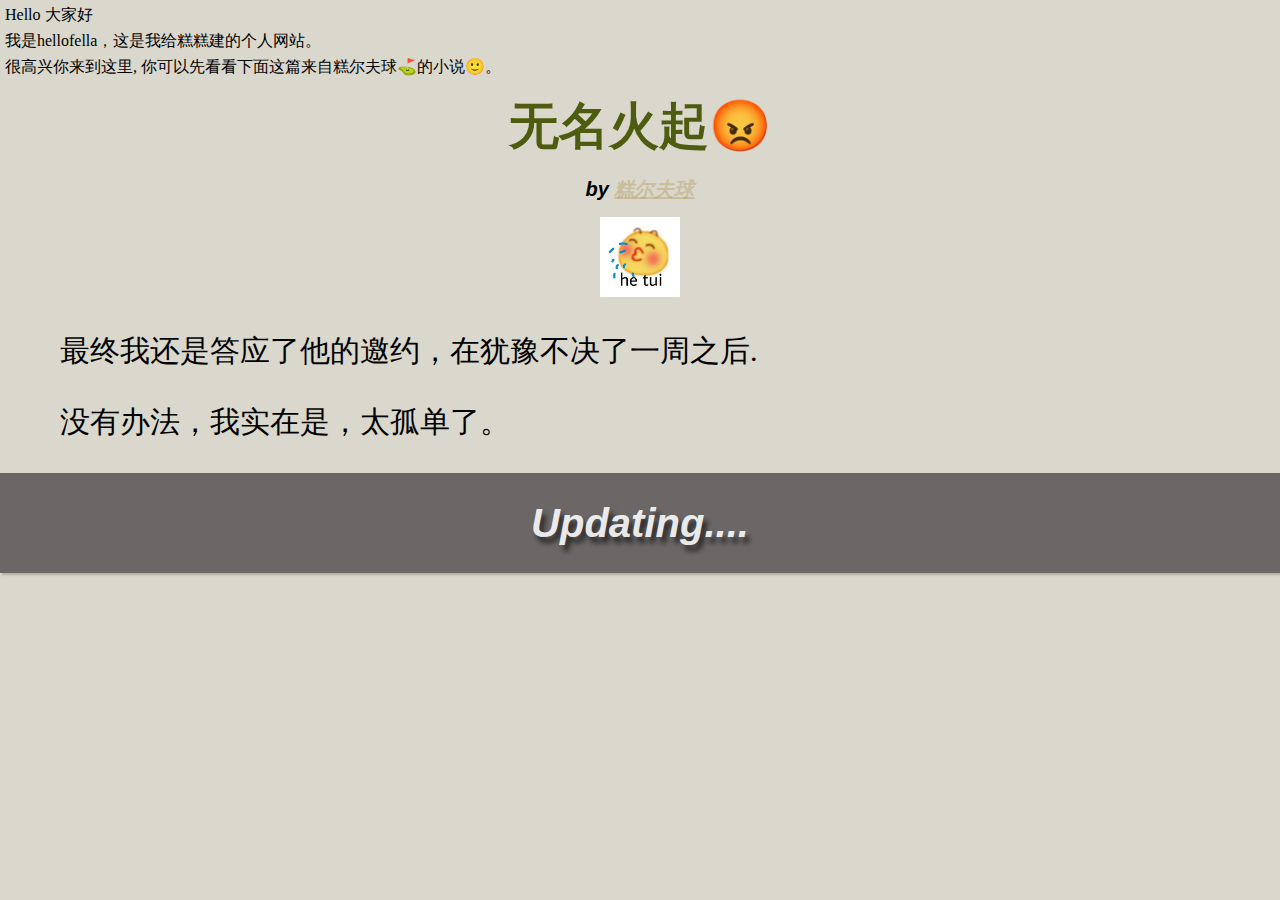
<file: beautifulday.html>
<!DOCTYPE html>
<html lang="en">
<head>
    <link rel="stylesheet" href="style.css">
    <meta charset="UTF-8">
    <meta http-equiv="X-UA-Compatible" content="IE=edge">
    <meta name="viewport" content="width=device-width, initial-scale=1.0">
    <title>糕糕的小说</title>
</head>
<body>
     <div class="hello">
        <p>
            Hello 大家好
        </p>
        <p>
            我是hellofella，这是我给糕糕建的个人网站。
        </p>
        <p>很高兴你来到这里, 你可以先看看下面这篇来自糕尔夫球⛳的小说🙂。</p>
     </div>

    
  
    <div calss="novel">
        <div class="title">
            <h3>无名火起😡</h3>
            <h4>by <a href="https://weibo.com/u/2038239544">糕尔夫球</a>
                
                </h4>
            <img src="IMG_3504.JPG" width="80px" height="80px">
        </div>
            <div class="text">
                <p>最终我还是答应了他的邀约，在犹豫不决了一周之后.</p>
                <p>没有办法，我实在是，太孤单了。</p>
            </div>
    
    </div>
    
    <input type="button" class="updating" value="Updating...." >
</body>
</html>
</file>
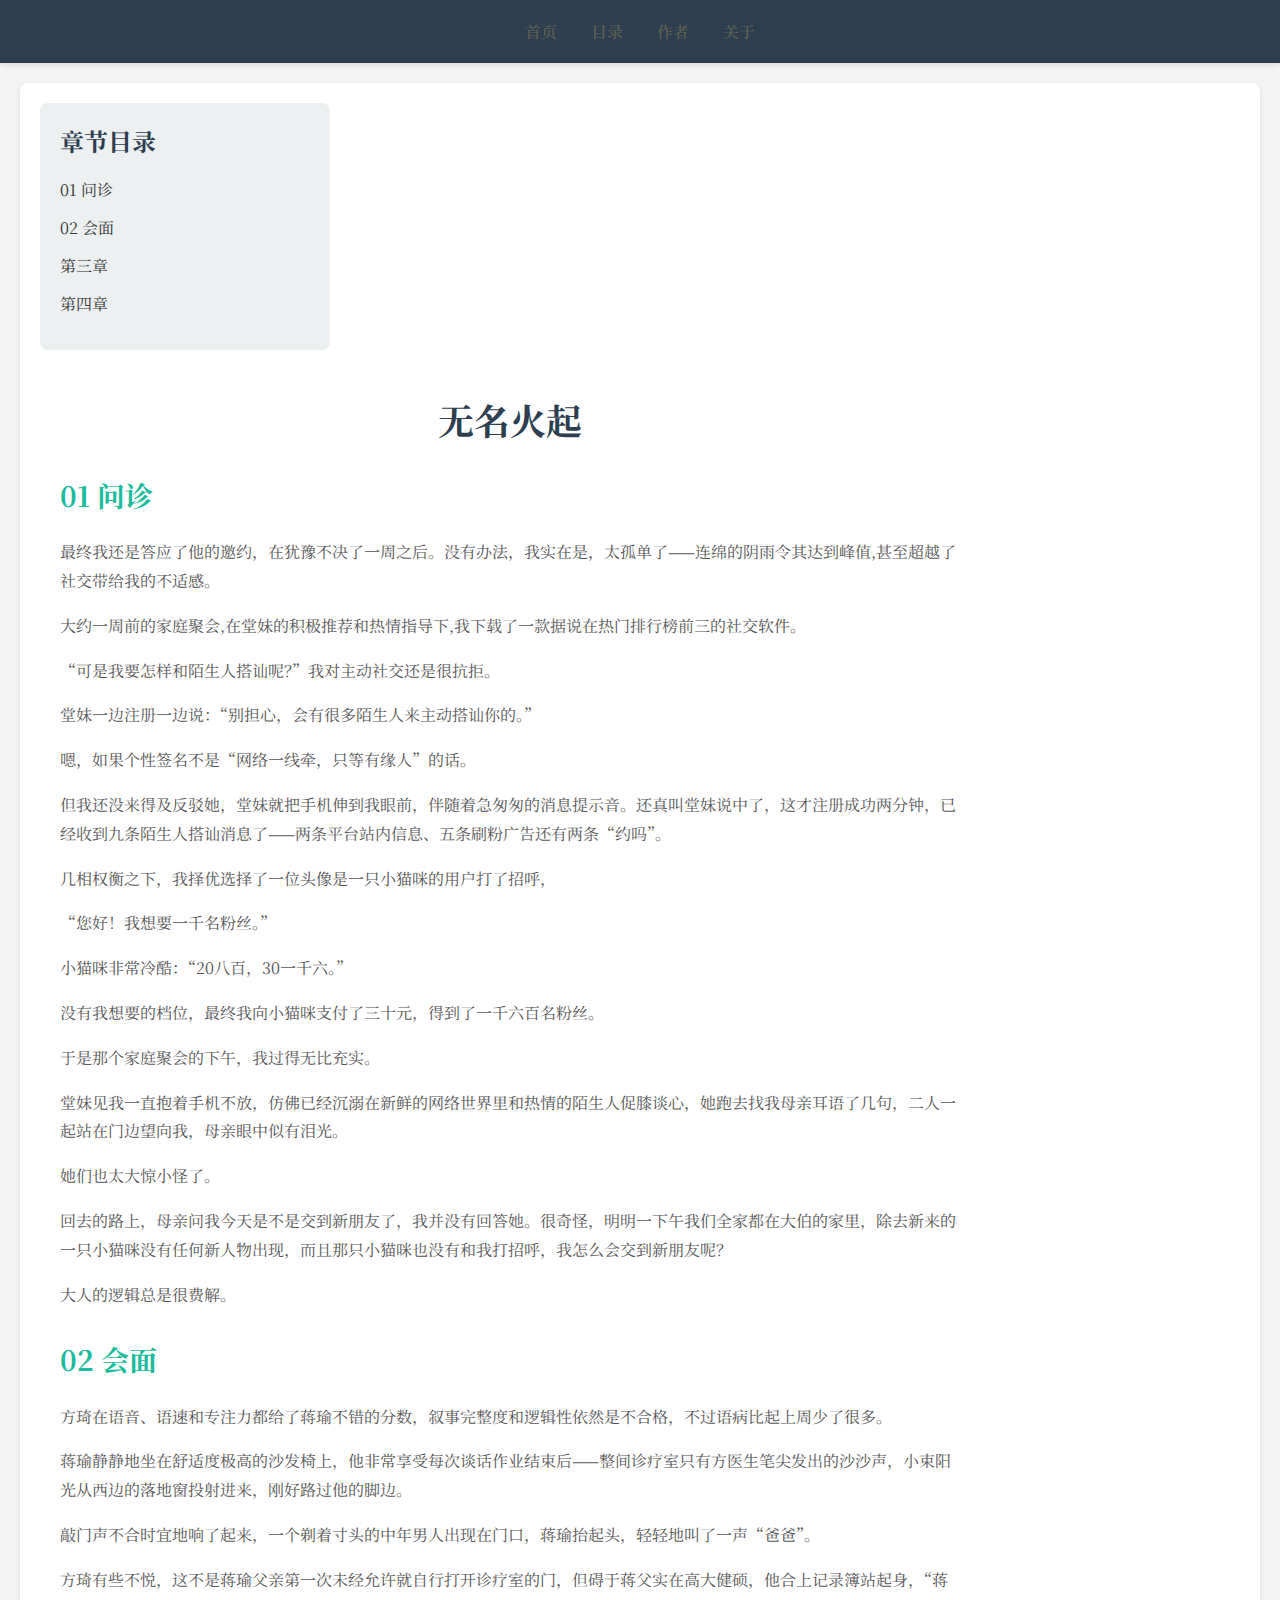
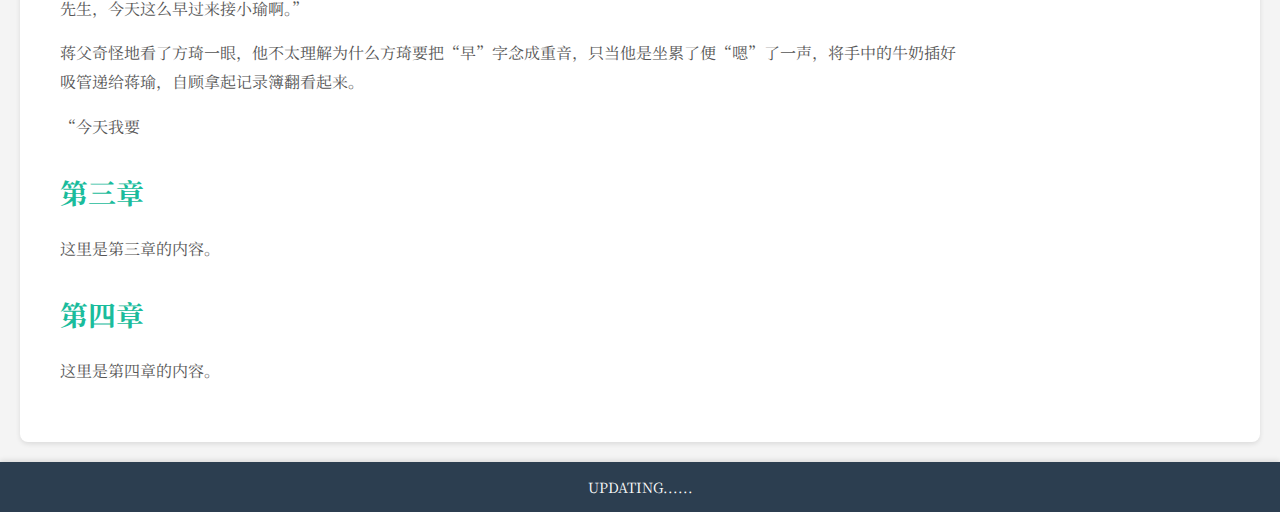
<file: 糕逗编辑部.html>
<!DOCTYPE html>
<html>
  <head>
    <title>无名火起</title>
    <link rel="stylesheet" type="text/css" href="style.css">
    <link href="https://fonts.googleapis.com/css2?family=Noto+Serif+SC:wght@400;700&family=Roboto:wght@400;500&display=swap" rel="stylesheet">
  </head>
  <body>
    <header>
      <nav>
        <ul>
          <li><a href="#">首页</a></li>
          <li><a href="#catalog">目录</a></li>
          <li><a href="#">作者</a></li>
          <li><a href="#">关于</a></li>
        </ul>
      </nav>
    </header>
    
    <div class="container">
      <div class="sidebar" name="catalog">
        <h2>章节目录</h2>
        <ul>
          <li><a href="#chapter1">01 问诊</a></li>
          <li><a href="#chapter2">02 会面</a></li>
          <li><a href="#chapter3">第三章</a></li>
          <li><a href="#chapter4">第四章</a></li>
        </ul>
      </div>
      
      <div class="content">
        <h1>无名火起</h1>
        <div id="chapter1">
          <h2>01 问诊</h2>
          <p>最终我还是答应了他的邀约，在犹豫不决了一周之后。没有办法，我实在是，太孤单了——连绵的阴雨令其达到峰值,甚至超越了社交带给我的不适感。</p>
          <p>大约一周前的家庭聚会,在堂妹的积极推荐和热情指导下,我下载了一款据说在热门排行榜前三的社交软件。</p>
          <p>“可是我要怎样和陌生人搭讪呢？”我对主动社交还是很抗拒。</p>
          <p>堂妹一边注册一边说：“别担心，会有很多陌生人来主动搭讪你的。”</p>
          <p>嗯，如果个性签名不是“网络一线牵，只等有缘人”的话。</p>
          <p>但我还没来得及反驳她，堂妹就把手机伸到我眼前，伴随着急匆匆的消息提示音。还真叫堂妹说中了，这才注册成功两分钟，已经收到九条陌生人搭讪消息了——两条平台站内信息、五条刷粉广告还有两条“约吗”。</p>
          <p>几相权衡之下，我择优选择了一位头像是一只小猫咪的用户打了招呼，</p>
          <p>“您好！我想要一千名粉丝。”</p>
          <p>小猫咪非常冷酷：“20八百，30一千六。”</p>
          <p>没有我想要的档位，最终我向小猫咪支付了三十元，得到了一千六百名粉丝。</p>
          <p>于是那个家庭聚会的下午，我过得无比充实。</p>
          <p>堂妹见我一直抱着手机不放，仿佛已经沉溺在新鲜的网络世界里和热情的陌生人促膝谈心，她跑去找我母亲耳语了几句，二人一起站在门边望向我，母亲眼中似有泪光。</p>
          <p>她们也太大惊小怪了。</p>
          <p>回去的路上，母亲问我今天是不是交到新朋友了，我并没有回答她。很奇怪，明明一下午我们全家都在大伯的家里，除去新来的一只小猫咪没有任何新人物出现，而且那只小猫咪也没有和我打招呼，我怎么会交到新朋友呢？</p>
          <p>大人的逻辑总是很费解。</p>
        </div>
        
        <div id="chapter2">
          <h2>02 会面</h2>
          <p>方琦在语音、语速和专注力都给了蒋瑜不错的分数，叙事完整度和逻辑性依然是不合格，不过语病比起上周少了很多。</p>
          <p>蒋瑜静静地坐在舒适度极高的沙发椅上，他非常享受每次谈话作业结束后——整间诊疗室只有方医生笔尖发出的沙沙声，小束阳光从西边的落地窗投射进来，刚好路过他的脚边。</p>	
          <p>敲门声不合时宜地响了起来，一个剃着寸头的中年男人出现在门口，蒋瑜抬起头，轻轻地叫了一声“爸爸”。</p>
          <p>方琦有些不悦，这不是蒋瑜父亲第一次未经允许就自行打开诊疗室的门，但碍于蒋父实在高大健硕，他合上记录簿站起身，“蒋先生，今天这么早过来接小瑜啊。”</p>
          <p>蒋父奇怪地看了方琦一眼，他不太理解为什么方琦要把“早”字念成重音，只当他是坐累了便“嗯”了一声，将手中的牛奶插好吸管递给蒋瑜，自顾拿起记录簿翻看起来。</p>
          <p>“今天我要</p>
        </div>
        
        <div id="chapter3">
          <h2>第三章</h2>
          <p>这里是第三章的内容。</p>
        </div>
        
        <div id="chapter4">
          <h2>第四章</h2>
          <p>这里是第四章的内容。</p>
        </div>
      </div>
    </div>
    
    <footer>
      <p>UPDATING......</p>
    </footer>
  </body>
  <style>
    body {
      font-family: 'Noto Serif SC', serif;
      margin: 0;
      padding: 0;
      background-color: #f4f4f4;
      color: #333;
    }

    header {
      background-color: #2c3e50;
      color: #fff;
      padding: 20px 0;
      box-shadow: 0 2px 5px rgba(0, 0, 0, 0.1);
    }

    nav ul {
      list-style: none;
      margin: 0;
      padding: 0;
      text-align: center;
    }

    nav li {
      display: inline-block;
      margin: 0 15px;
    }

    nav a {
      color: #fff;
      text-decoration: none;
      font-weight: 500;
      font-size: 16px;
      transition: color 0.3s ease;
    }

    nav a:hover {
      color: #1abc9c;
    }

    .container {
      max-width: 1200px;
      margin: 20px auto;
      display: flex;
      flex-wrap: wrap;
      justify-content: space-between;
      padding: 20px;
      background-color: #fff;
      box-shadow: 0 2px 5px rgba(0, 0, 0, 0.1);
      border-radius: 8px;
    }

    .sidebar {
      width: 250px;
      padding: 20px;
      background-color: #ecf0f1;
      border-radius: 8px;
    }

    .sidebar h2 {
      margin-top: 0;
      font-size: 24px;
      color: #2c3e50;
    }

    .sidebar ul {
      list-style: none;
      margin: 0;
      padding: 0;
    }

    .sidebar li {
      margin-bottom: 15px;
    }

    .sidebar a {
      color: #333;
      text-decoration: none;
      font-size: 16px;
      transition: color 0.3s ease;
    }

    .sidebar a:hover {
      color: #1abc9c;
    }

    .content {
      width: calc(100% - 300px);
      padding: 20px;
    }

    .content h1 {
      text-align: center;
      font-size: 36px;
      color: #2c3e50;
      margin-bottom: 20px;
    }

    .content h2 {
      margin-top: 30px;
      font-size: 28px;
      color: #1abc9c;
    }

    .content p {
      font-size: 16px;
      line-height: 1.8;
      color: #555;
    }

    footer {
      background-color: #2c3e50;
      color: #fff;
      text-align: center;
      padding: 15px 0;
      margin-top: 20px;
      box-shadow: 0 -2px 5px rgba(0, 0, 0, 0.1);
    }

    footer p {
      margin: 0;
      font-size: 14px;
    }

    @media (max-width: 768px) {
      .container {
        flex-direction: column;
        padding: 10px;
      }

      .sidebar {
        width: 100%;
        margin-bottom: 20px;
      }

      .content {
        width: 100%;
      }
    }
  </style>
</html>
</file>
<file: style.css>
.lable {
    text-align: center;
    color: rgb(80, 54, 21);
}
.updating{
    -webkit-box-sizing: content-box;
    -moz-box-sizing: content-box;
    box-sizing: content-box;
    width: 100%;
    height: 100px;
    cursor: pointer;
    left: 0;
    text-align: center;
    margin: 0 0 0 0px;
    padding: 0 0 0 0;
    border: 0px solid #018dc4;
    border-right-width: 0;
    font: italic normal bold 40px/20% "Comic Sans MS", cursive, sans-serif;
    color: rgba(255,255,255,0.9);
    -o-text-overflow: clip;
    text-overflow: clip;
    background: rgb(107, 103, 103);
    -webkit-box-shadow: 2px 2px 2px 0 rgba(0,0,0,0.2) ;
    box-shadow: 2px 2px 2px 0 rgba(0,0,0,0.2) ;
    text-shadow: 4px 6px 5px rgba(11,10,12,0.68) ;
    -webkit-transition: all 300ms cubic-bezier(0.42, 0, 0.58, 1);
    -moz-transition: all 300ms cubic-bezier(0.42, 0, 0.58, 1);
    -o-transition: all 300ms cubic-bezier(0.42, 0, 0.58, 1);
    transition: all 300ms cubic-bezier(0.42, 0, 0.58, 1);
  }
  .title{
    text-align: center;
  }
  h3{
      font-family: Verdana, Geneva, Tahoma, sans-serif;
      font-size: 50px;
      color: rgb(78, 92, 15);
      margin: 15px;
  }
  h4{
    font: italic normal bold 40px/20% "Comic Sans MS", cursive, sans-serif;
    font-size: 20px;
  }
  .text p{
      text-align: left;
      text-indent: 60px;
      font-size: 30px
      ;
  }
body{
    background-color: rgba(124, 114, 73, 0.281);
    margin:0 0 0 0;
    padding:0 0 0 0;

}
.hello p{
    margin: 5px;
}
a:link{
    color: rgba(179, 154, 88, 0.411);
}
a:hover{
    color: cadetblue;
}
a:visited{
    color: rgba(160, 175, 18, 0.973);
}
</file>
